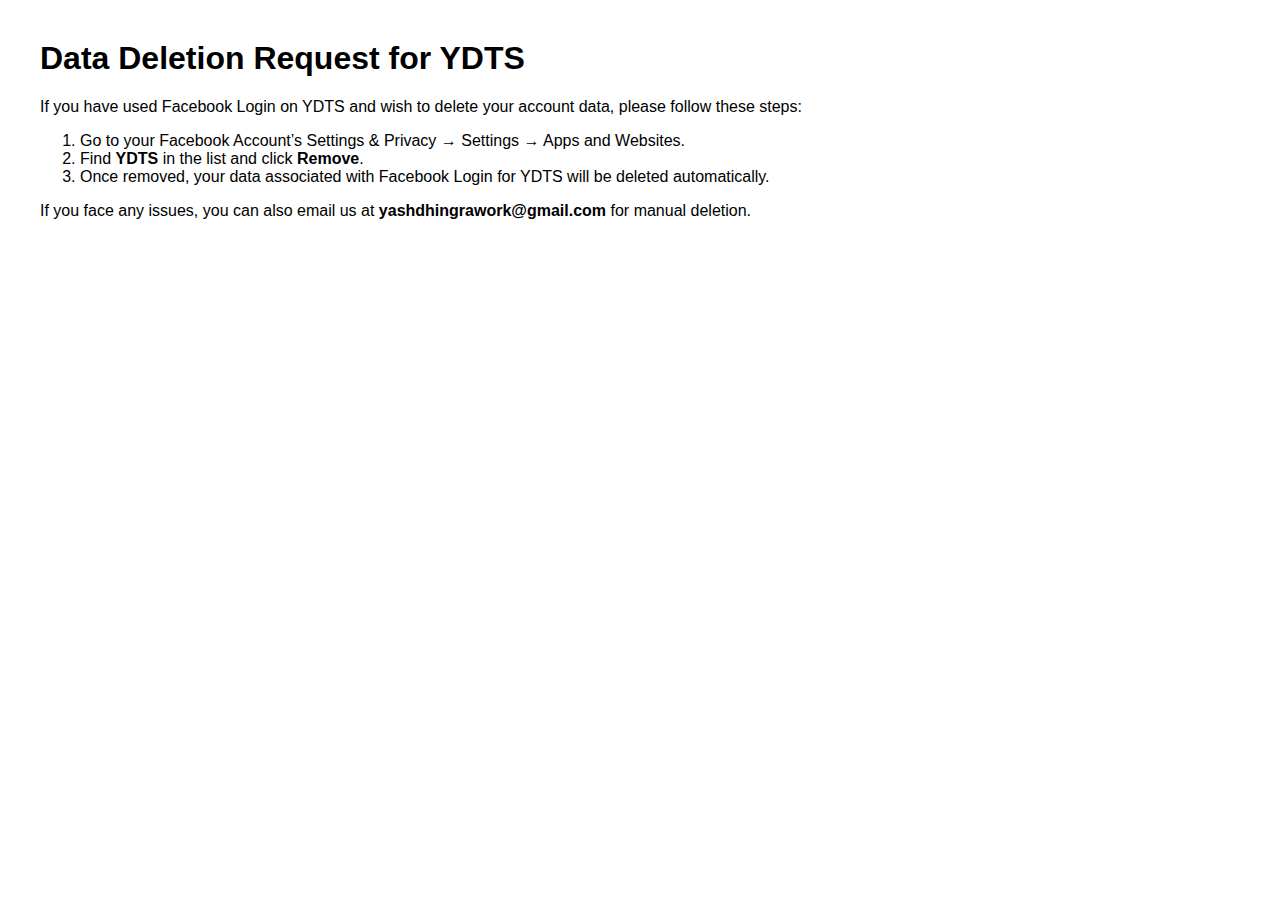
<file: public/data-deletion.html>
<!DOCTYPE html>
<html lang="en">
<head>
  <meta charset="UTF-8" />
  <meta name="viewport" content="width=device-width, initial-scale=1.0" />
  <title>Data Deletion Instructions</title>
</head>
<body style="font-family: Arial, sans-serif; margin: 40px;">
  <h1>Data Deletion Request for YDTS</h1>
  <p>If you have used Facebook Login on YDTS and wish to delete your account data, please follow these steps:</p>
  <ol>
    <li>Go to your Facebook Account’s Settings & Privacy → Settings → Apps and Websites.</li>
    <li>Find <strong>YDTS</strong> in the list and click <strong>Remove</strong>.</li>
    <li>Once removed, your data associated with Facebook Login for YDTS will be deleted automatically.</li>
  </ol>
  <p>If you face any issues, you can also email us at <strong>yashdhingrawork@gmail.com</strong> for manual deletion.</p>
</body>
</html>
</file>
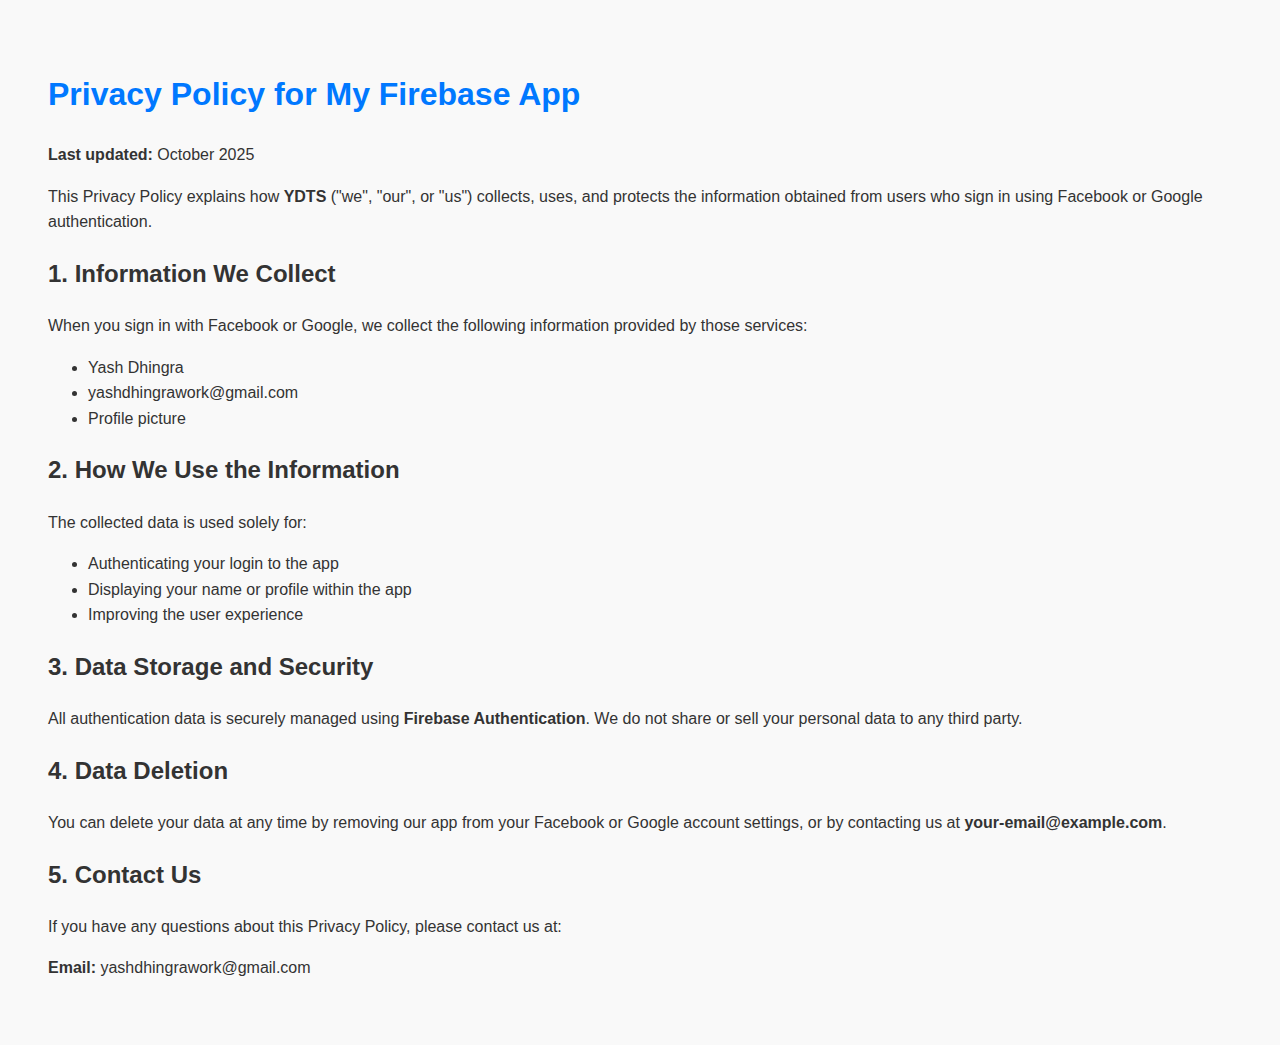
<file: public/privacy-policy.html>
<!DOCTYPE html>
<html lang="en">
<head>
  <meta charset="UTF-8">
  <meta name="viewport" content="width=device-width, initial-scale=1.0">
  <title>Privacy Policy</title>
  <style>
    body {
      font-family: Arial, sans-serif;
      line-height: 1.6;
      padding: 40px;
      background-color: #f9f9f9;
      color: #333;
    }
    h1 {
      color: #0078ff;
    }
  </style>
</head>
<body>
  <h1>Privacy Policy for My Firebase App</h1>

  <p><strong>Last updated:</strong> October 2025</p>

  <p>This Privacy Policy explains how <strong>YDTS</strong> ("we", "our", or "us") collects, uses, and protects the information obtained from users who sign in using Facebook or Google authentication.</p>

  <h2>1. Information We Collect</h2>
  <p>When you sign in with Facebook or Google, we collect the following information provided by those services:</p>
  <ul>
    <li>Yash Dhingra</li>
    <li>yashdhingrawork@gmail.com</li>
    <li>Profile picture</li>
  </ul>

  <h2>2. How We Use the Information</h2>
  <p>The collected data is used solely for:</p>
  <ul>
    <li>Authenticating your login to the app</li>
    <li>Displaying your name or profile within the app</li>
    <li>Improving the user experience</li>
  </ul>

  <h2>3. Data Storage and Security</h2>
  <p>All authentication data is securely managed using <strong>Firebase Authentication</strong>. We do not share or sell your personal data to any third party.</p>

  <h2>4. Data Deletion</h2>
  <p>You can delete your data at any time by removing our app from your Facebook or Google account settings, or by contacting us at <strong>your-email@example.com</strong>.</p>

  <h2>5. Contact Us</h2>
  <p>If you have any questions about this Privacy Policy, please contact us at:</p>
  <p><strong>Email:</strong> yashdhingrawork@gmail.com</p>
</body>
</html>
</file>
